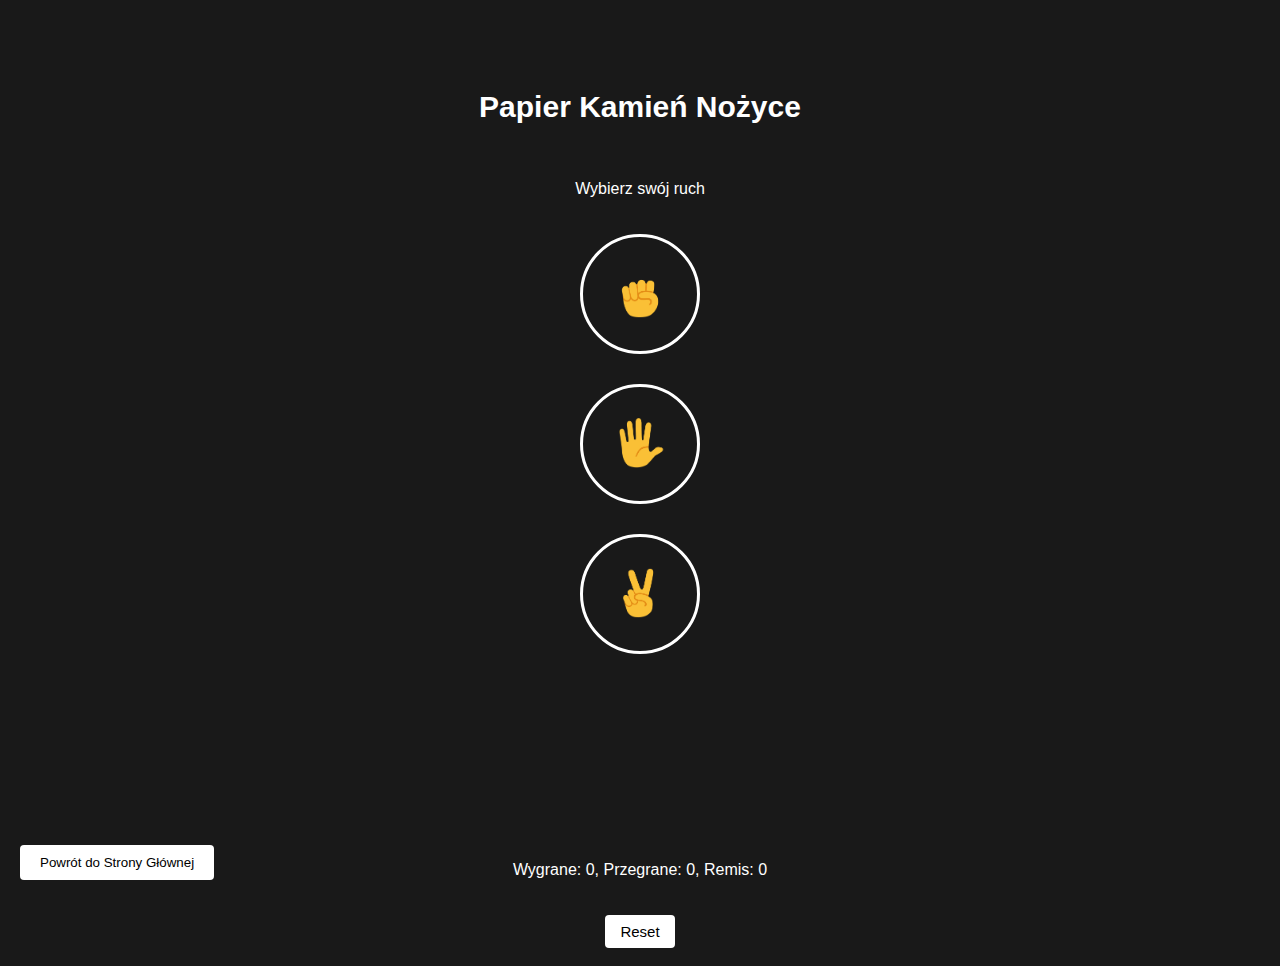
<file: js-projekt/papier-kamien-nozyce.html>
<!DOCTYPE html>
<html>
  <head>
    <title>Papier Kamień Nożyce</title>
    <link rel="stylesheet" href="css/papier-kamien-nozyce.css">
  </head>
  <body>
    <div>
    <p class="title">Papier Kamień Nożyce</p>
    <p>Wybierz swój ruch</p>

    <button onclick="
      playGame('rock');
    " class="move-button">
      <img src="img/rock-emoji.png" class="move-icon">
    </button>

    <button onclick="
      playGame('paper');
    " class="move-button">
      <img src="img/paper-emoji.png" class="move-icon">
    </button>

    <button onclick="
      playGame('scissors');
    " class="move-button">
      <img src="img/scissors-emoji.png" class="move-icon">
    </button>

    <p class="js-result result"></p>
    <p class="js-moves"></p>
    <p class="js-score score"></p>

    <button onclick="
      score.wins = 0;
      score.losses = 0;
      score.ties = 0;
      localStorage.removeItem('score');
      updateScoreElement();
    " class="reset-score-button">Reset</button>
    </div>
    
    <button class="backButton" onclick="goToHomePage()" title="Powrót do Strony Głównej">Powrót do Strony Głównej</button>

    <script src="js/gry/papier-kamien-nozyce.js"></script>
    <script src="js/script.js"></script>
  </body>
</html>
</file>
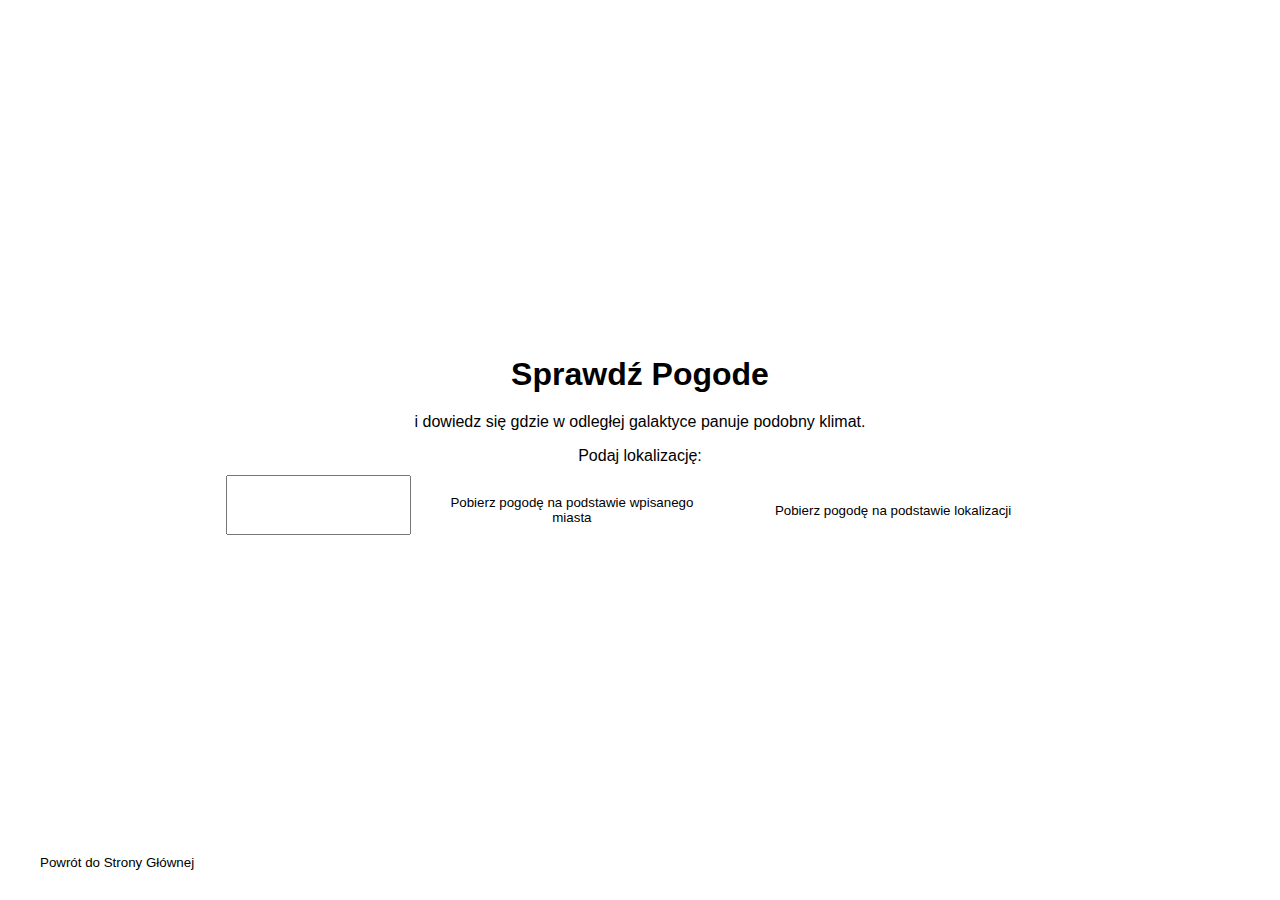
<file: js-projekt/pogoda.html>
<!DOCTYPE html>
<html lang="en">
<head>
    <meta charset="UTF-8">
    <meta name="viewport" content="width=device-width, initial-scale=1.0">
    <title>Aplikacja Pogodowa</title>
    <link rel="stylesheet" type="text/css" href="css/pogoda.css" />

</head>
<body style="background-image: url('https://wallpaperset.com/w/full/6/5/d/51787.jpg');">
    <div id="content-container">
        <h1>Sprawdź Pogode</h1>
        <p>i dowiedz się gdzie w odległej galaktyce panuje podobny klimat.</p>
        <form>
            <label for="location">Podaj lokalizację:</label>
            <div id="button-container">
                <input type="text" id="location" name="location" autocomplete="off" oninput="showSuggestions()" onfocus="showSuggestions()">
                <div id="suggestions-container" class="autocomplete-suggestions"></div>
                <button type="button" id="btn-get-weather" onclick="getWeatherByCity()">Pobierz pogodę na podstawie wpisanego miasta</button>
                <button type="button" id="btn-get-location" onclick="getWeatherByLocation()">Pobierz pogodę na podstawie lokalizacji</button>
            </div>
        </form>

        <div id="weather-info"></div>
        <div id="planet-info"></div>
        
    </div>

    <button class="backButton" onclick="goToHomePage()" title="Powrót do Strony Głównej">Powrót do Strony Głównej</button>

<script src="js/pogoda.js"></script>
<script src="js/script.js"></script>

</body>
</html>
</file>
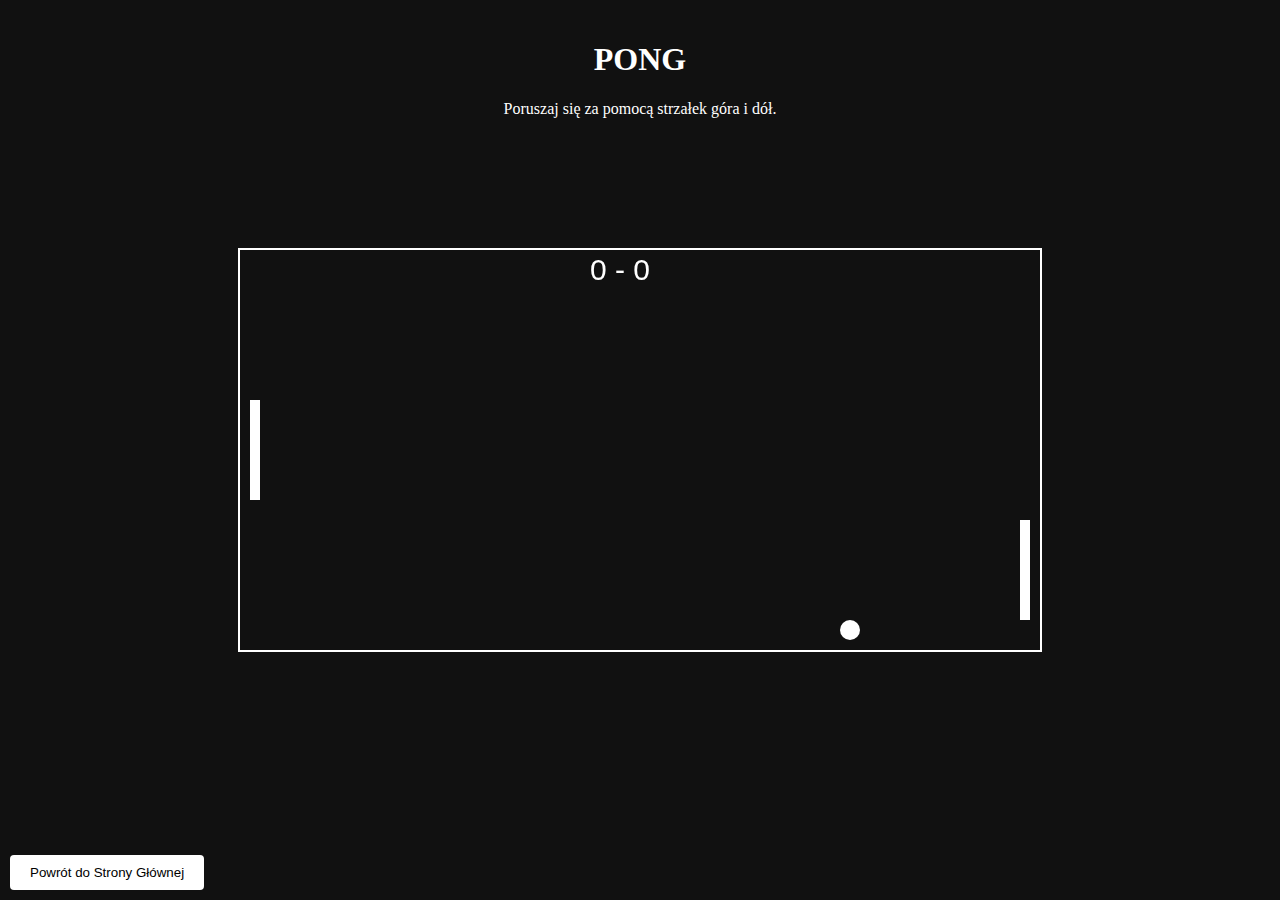
<file: js-projekt/pong.html>
<!DOCTYPE html>
<html lang="en">
<head>
  <meta charset="UTF-8">
  <meta name="viewport" content="width=device-width, initial-scale=1.0">
  <title>Pong</title>
  <link rel="stylesheet" type="text/css" href="css/pong.css" />
</head>
<body>
  <div class="instructions">
    <h1>PONG</h1>
    <p>Poruszaj się za pomocą strzałek góra i dół.</p>
  </div>
  <canvas id="pongCanvas" width="800" height="400"></canvas>

  <button class="backButton" onclick="goToHomePage()" title="Powrót do Strony Głównej">Powrót do Strony Głównej</button>

  <script src="js/gry/pong.js"></script>
  <script src="js/script.js"></script>
</body>
</html>
</file>
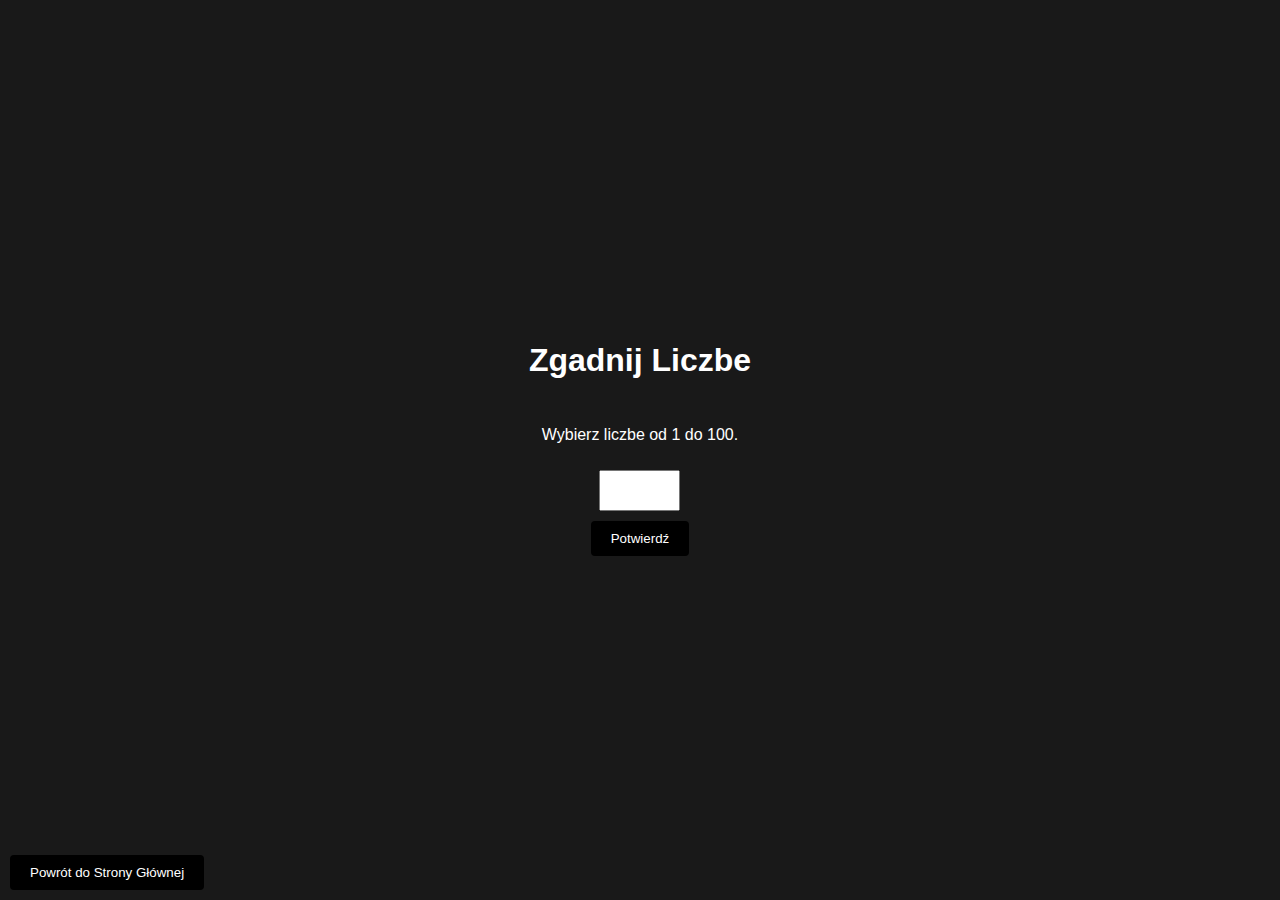
<file: js-projekt/zgadnij-liczbe.html>
<!DOCTYPE html>
<html>
  <head>
    <title>Zgadnij Liczbe</title>
    <link rel="stylesheet" type="text/css" href="css/zgadnij-liczbe.css" />
    
  </head>
  <body>
    <div>
      <h1>Zgadnij Liczbe</h1>
      <p>Wybierz liczbe od 1 do 100.</p>
      <input type="number" id="guess" min="1" max="100" />
      <button id="submit">Potwierdź</button>
      <button id="newGame" style="display: none;">Nowa Gra</button>
      <p id="hint"></p>
      <p id="attempts"></p>
    </div>

    <button class="backButton" onclick="goToHomePage()" title="Powrót do Strony Głównej">Powrót do Strony Głównej</button>
    
  </body>
  <script src="js/gry/zgadnij-liczbe.js" defer></script>
  <script src="js/script.js"></script>
</html>
</file>
<file: js-projekt/css/papier-kamien-nozyce.css>
body {
  background-color: rgb(25, 25, 25);
  color: white;
  font-family: Arial;
}

.title {
  font-size: 30px;
  font-weight: bold;
}

.move-icon {
  height: 50px;
}

.move-button {
  background-color: transparent;
  border: 3px solid white;
  width: 120px;
  height: 120px;
  border-radius: 60px;
  margin-right: 10px;
  cursor: pointer;
}

.result {
  font-size: 25px;
  font-weight: bold;
  margin-top: 50px;
}

.score {
  margin-top: 60px;
}

.reset-score-button {
  background-color: white;
  border: none;
  font-size: 15px;
  padding: 8px 15px;
  cursor: pointer;
}

div {
  display: flex;
  flex-direction: column;
  text-align: center;
  align-items: center;
  gap: 10px;
  margin-top: 60px;
}


button {
  margin: 10px;
  padding: 10px 20px;
  background-color: white;
  color: black;
  border: none;
  border-radius: 4px;
  cursor: pointer;
}

.backButton {
  position: fixed;
  left: 10px;
  bottom: 10px;
  padding: 10px 20px;
  background-color: white;
  color: black;
  border: white;
  border-radius: 4px;
  cursor: pointer;
}

button:hover {
  cursor: pointer;
  background-color: grey;
}
</file>
<file: js-projekt/css/pogoda.css>
body {
          display: flex;
          flex-direction: column;
          align-items: center;
          justify-content: center;
          min-height: 100vh;
          margin: 0;
          font-family: Arial, sans-serif;
          background-size: cover;
          background-position: center;
        }

      #content-container {
          text-align: center;
          background-color: rgba(255, 255, 255, 0.7);
          padding: 20px;
          border-radius: 10px;
      }

      h1 {
          margin-bottom: 20px;
      }

      form {
          display: flex;
          flex-direction: column;
          align-items: center;
      }

      label, input, button {
          margin-bottom: 10px;
      }

      #weather-info {
          margin-top: 20px;
          text-align: center;
      }

      #planet-info {
          margin-top: 20px;
          text-align: center;
          font-weight: bold;
      }

      .autocomplete-suggestions {
          border: 1px solid #ccc;
          max-height: 150px;
          overflow-y: auto;
          position: absolute;
          display: none;
          color: rgb(0, 0, 0);
          background-color: rgba(255, 255, 255, 0.7); 
          padding: 8px;
          border-radius: 5px;
      }

      .autocomplete-suggestion {
          cursor: pointer;
      }

      .autocomplete-suggestion:hover {
          background-color: #d3d3d3;
      }

      #button-container {
          display: flex;
          justify-content: space-between;
      }

      #btn-get-weather, #btn-get-location {
          width: 48%;
      }

      button {
      margin: 10px;
      padding: 10px 20px;
      background-color: white;
      color: black;
      border: none;
      border-radius: 4px;
      cursor: pointer;
      }

      button:hover {
      cursor: pointer;
      background-color: grey;
      }

      .backButton {
      position: fixed;
      left: 10px;
      bottom: 10px;
      padding: 10px 20px;
      background-color: white;
      color: black;
      border: white;
      border-radius: 4px;
      cursor: pointer;
      }
</file>
<file: js-projekt/css/pong.css>
body {
  margin: 0;
  display: flex;
  align-items: center;
  justify-content: center;
  height: 100vh;
  background-color: #111;
  color: #fff;
}

canvas {
  border: 2px solid #fff;
}

.backButton {
  position: fixed;
  left: 10px;
  bottom: 10px;
  padding: 10px 20px;
  background-color: white;
  color: black;
  border: white;
  border-radius: 4px;
  cursor: pointer;
}

button:hover {
cursor: pointer;
background-color: grey;
}

.instructions {
  position: absolute;
  top: 20px;
  left: 50%;
  transform: translateX(-50%);
  text-align: center;
}
</file>
<file: js-projekt/css/zgadnij-liczbe.css>
body {
  font-family: "Segoe UI", Tahoma, Geneva, Verdana, sans-serif;
  background-color: rgb(25, 25, 25);
  display: flex;
  flex-direction: column;
  align-items: center;
  justify-content: center;
  height: 100vh;
  margin: 0;
  color: white;
  font-family: Arial;
}

div {
  display: flex;
  flex-direction: column;
  text-align: center;
  align-items: center;
  gap: 10px;
  margin-top: 60px;
}

input {
  height: 35px;
  width: 73px;
  font-size: large;
  text-align: center;
}

button {
  padding: 10px 20px;
  background-color: black;
  color: white;
  border: none;
  border-radius: 4px;
}


input::-webkit-outer-spin-button,
input::-webkit-inner-spin-button {
  -webkit-appearance: none;
  margin: 0;
}


input[type="number"] {
  -moz-appearance: textfield;
}

input:focus {
  outline: none;
}

button:hover {
  cursor: pointer;
  background-color: grey;
}

.backButton {
  position: fixed;
  left: 10px;
  bottom: 10px;
  padding: 10px 20px;
  background-color: black;
  color: white;
  border: white;
  border-radius: 4px;
  cursor: pointer;
}
</file>
